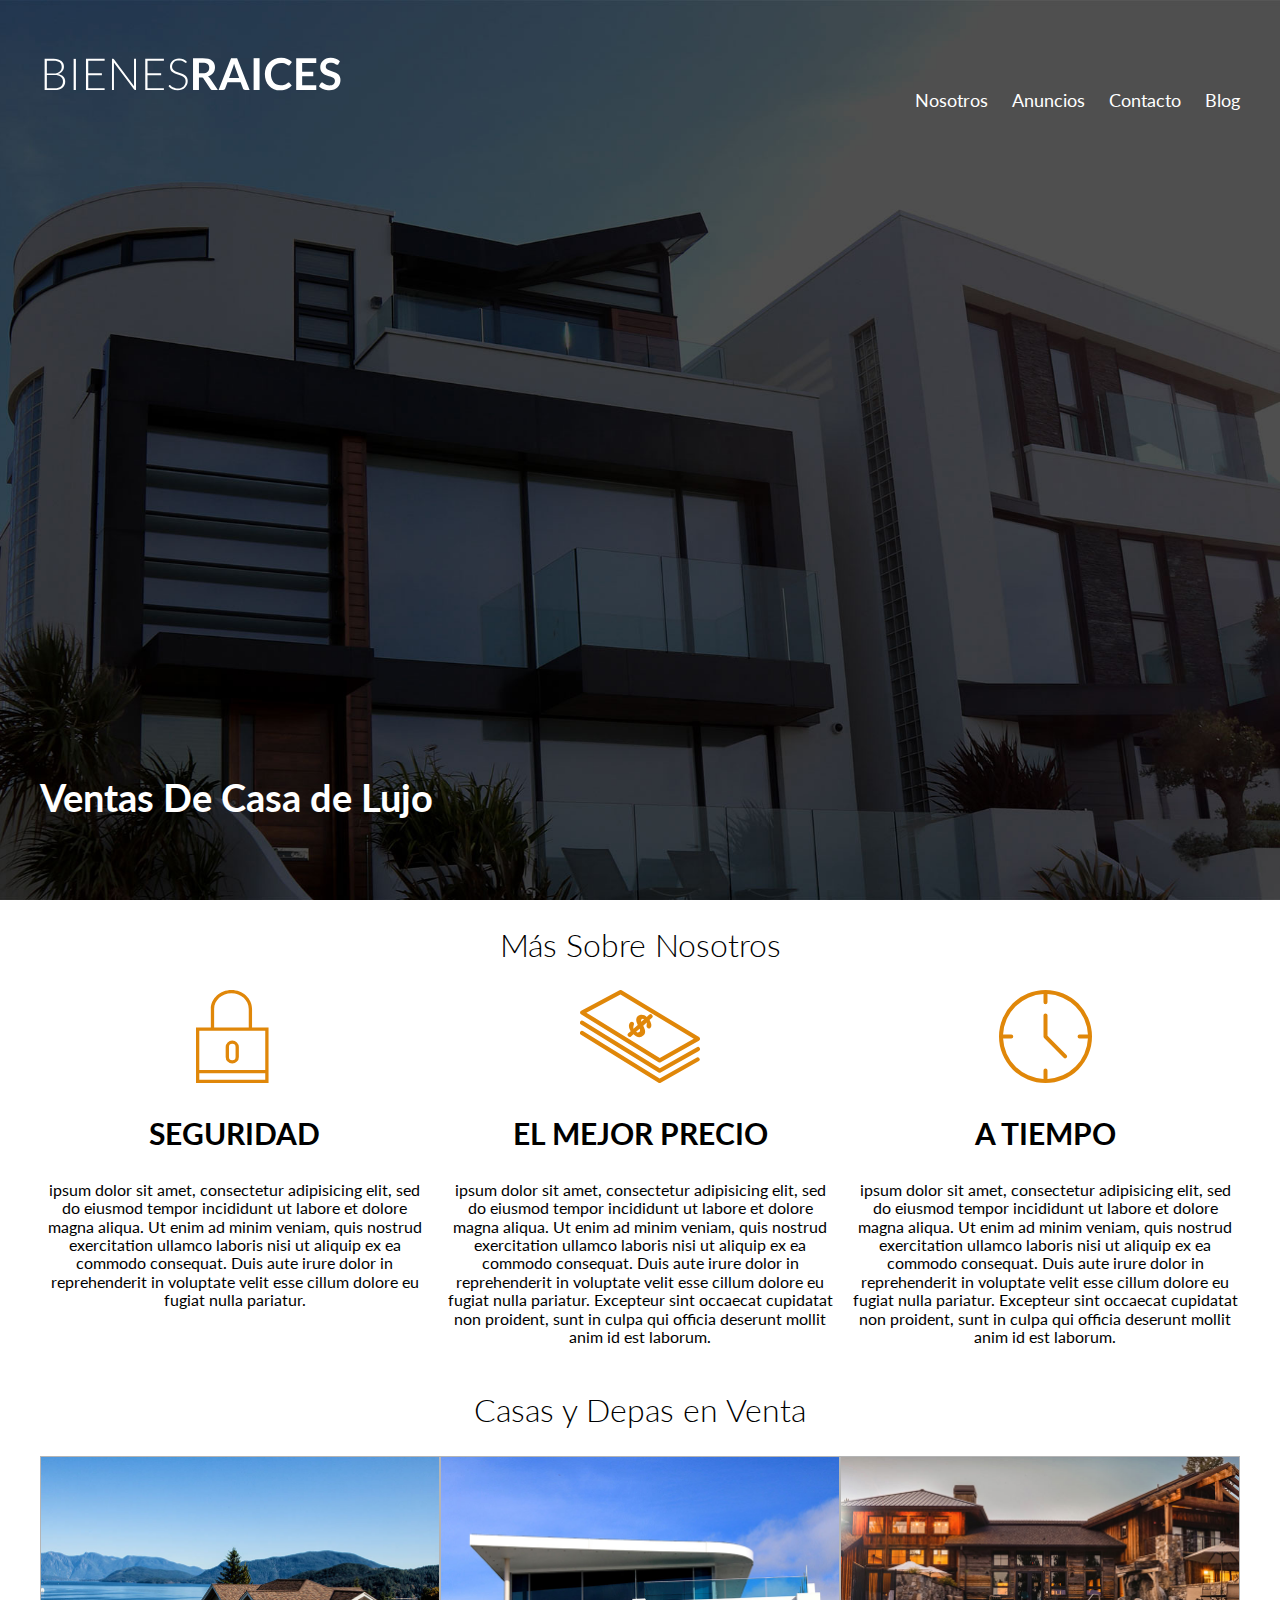
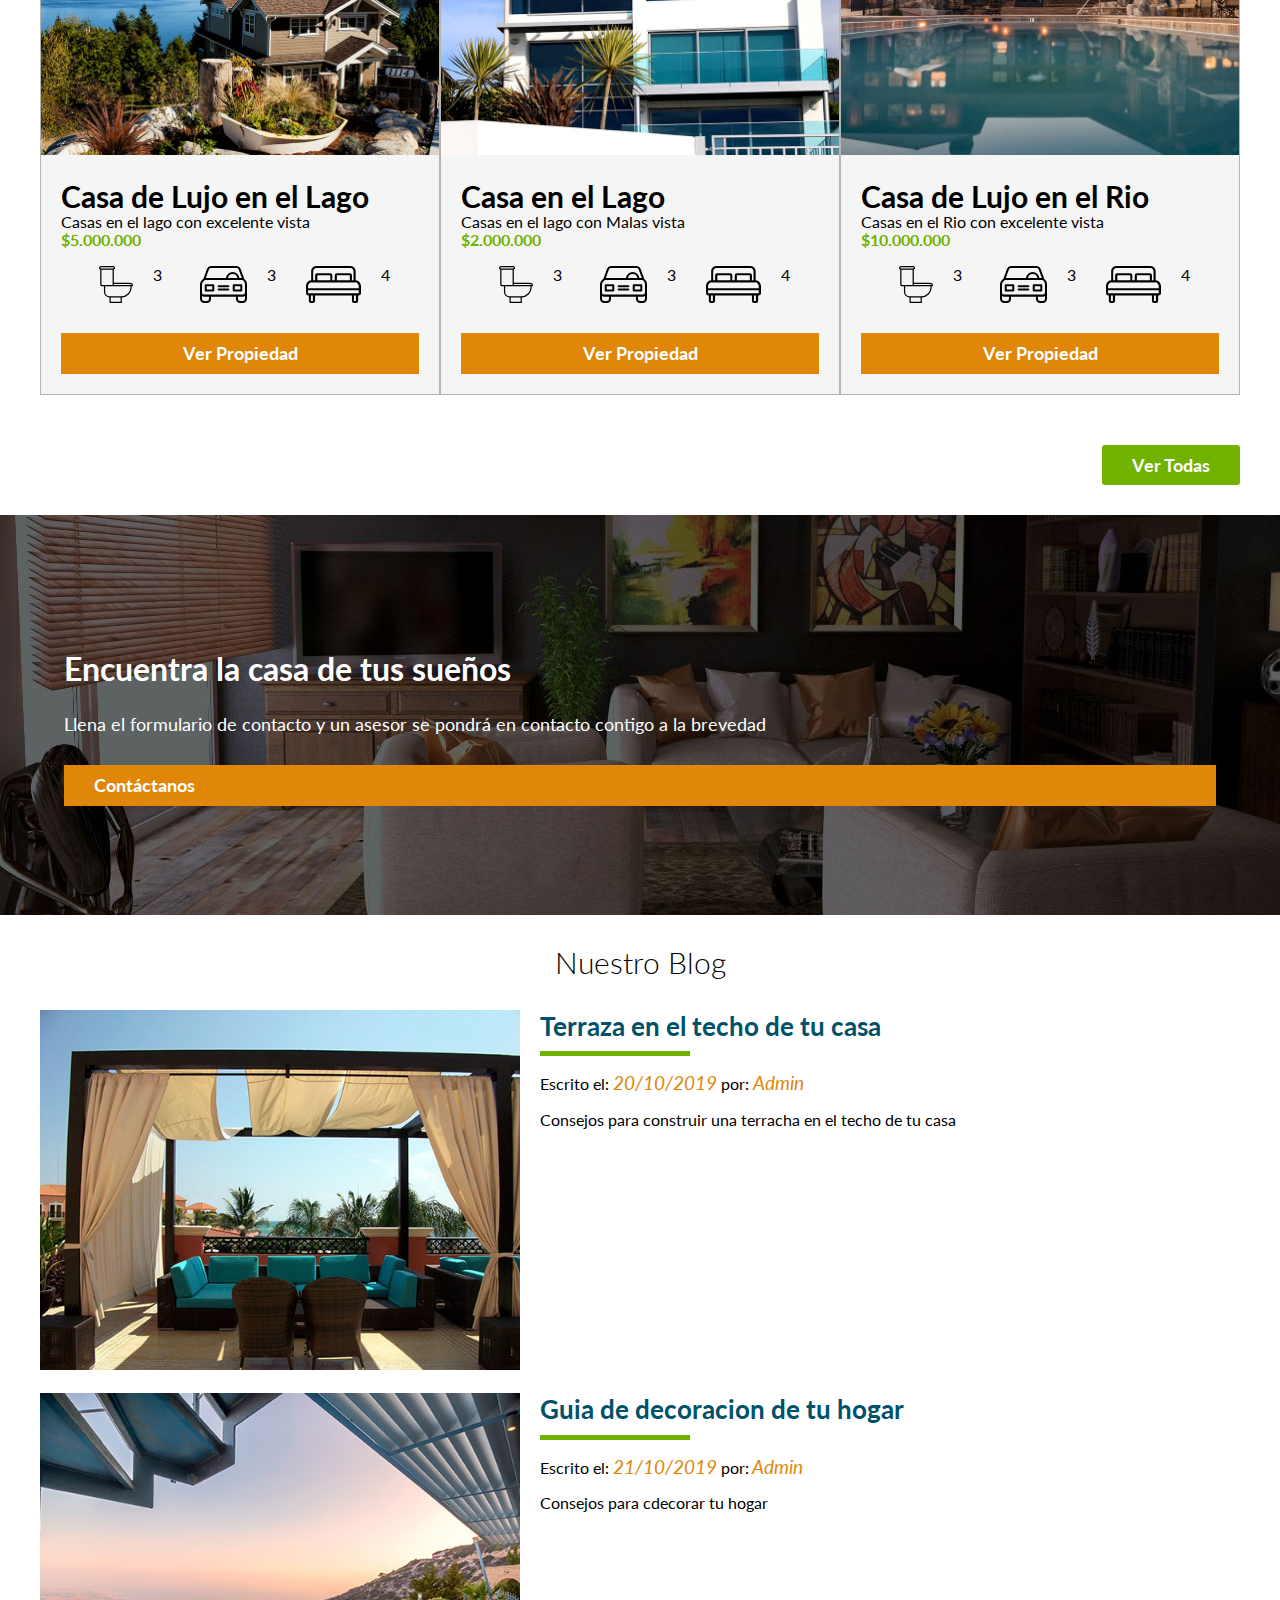
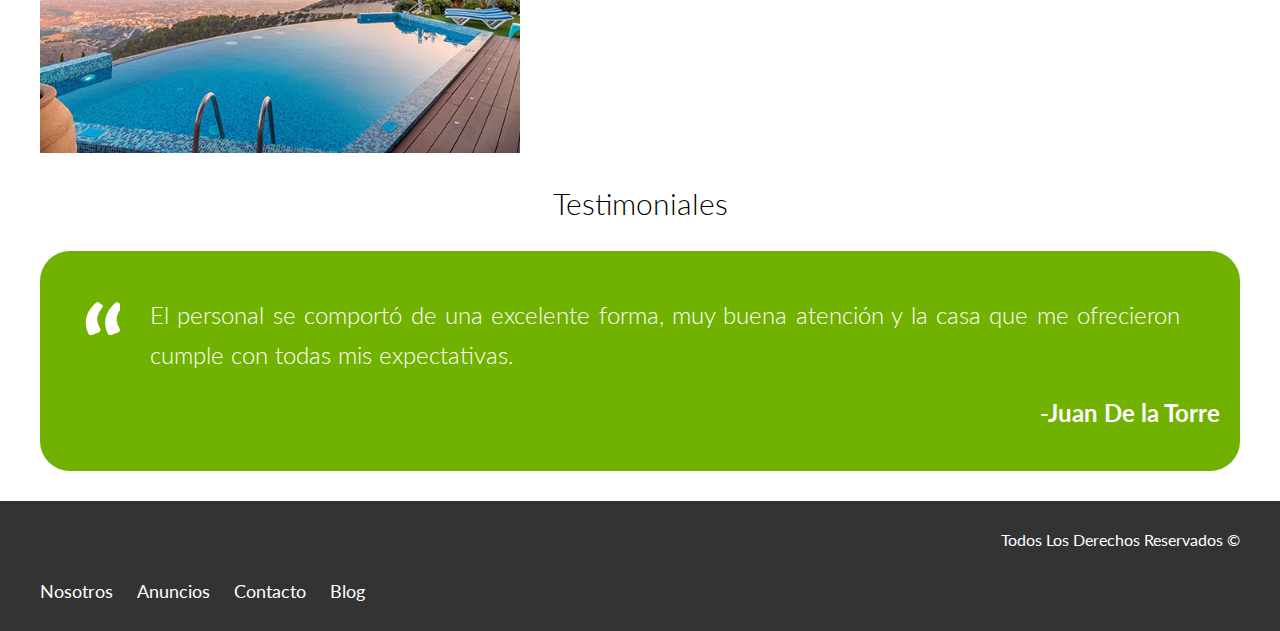
<file: Proyect One/index.html>
<!DOCTYPE html>
<html>
<head>
	<title> Bienes Raices </title>
	<link rel="preconnect" href="https://fonts.gstatic.com">
	<link href="https://fonts.googleapis.com/css2?family=Lato:wght@300;400;700;900&display=swap" rel="stylesheet">
	<link rel="stylesheet" type="text/css" href="css/normalize.css">
	<link rel="stylesheet" type="text/css" href="css/style.css">
</head>
<body>
	<header class="site-header inicio">  
		<div class="contenedor contenido-header">
			<div class="barra"> 				
				<a href="/">
				<img src="img/logo.svg"> 
				</a>

				<div class="mobile-menu">
					<a href="#navegacion">
						<img src="img/barras.svg" alt="">
					</a>
				</div>
				
				<nav id="navegacion" class="navegacion">
					<a href="nosotros.html">Nosotros</a>
					<a href="anuncios.html">Anuncios</a> 
					<a href="contacto.html">Contacto</a>
					<a href="blog.html">Blog</a>
				</nav>
			</div>

			<h1> Ventas De Casa de Lujo </h1>
		</div>
	</header>

	<section class="contenedor seccion">
		
		<h2 class="fw-300 centrar-texto">Más Sobre Nosotros</h2>	

		<div class="icono-SobreNosotros">
			<div class="icono">
				<img src="img/icono1.svg">
				<h3>Seguridad</h3>
				<p>ipsum dolor sit amet, consectetur adipisicing elit, sed do eiusmod
				tempor incididunt ut labore et dolore magna aliqua. Ut enim ad minim veniam,
				quis nostrud exercitation ullamco laboris nisi ut aliquip ex ea commodo
				consequat. Duis aute irure dolor in reprehenderit in voluptate velit esse
				cillum dolore eu fugiat nulla pariatur.</p> 
			</div>

			<div class="icono">
				<img src="img/icono2.svg">
				<h3>El Mejor Precio</h3>
				<p>ipsum dolor sit amet, consectetur adipisicing elit, sed do eiusmod
				tempor incididunt ut labore et dolore magna aliqua. Ut enim ad minim veniam,
				quis nostrud exercitation ullamco laboris nisi ut aliquip ex ea commodo
				consequat. Duis aute irure dolor in reprehenderit in voluptate velit esse
				cillum dolore eu fugiat nulla pariatur. Excepteur sint occaecat cupidatat non
				proident, sunt in culpa qui officia deserunt mollit anim id est laborum.</p> 
			</div>

			<div class="icono">
				<img src="img/icono3.svg">
				<h3>A Tiempo</h3>
				</p>ipsum dolor sit amet, consectetur adipisicing elit, sed do eiusmod
				tempor incididunt ut labore et dolore magna aliqua. Ut enim ad minim veniam,
				quis nostrud exercitation ullamco laboris nisi ut aliquip ex ea commodo
				consequat. Duis aute irure dolor in reprehenderit in voluptate velit esse
				cillum dolore eu fugiat nulla pariatur. Excepteur sint occaecat cupidatat non
				proident, sunt in culpa qui officia deserunt mollit anim id est laborum.</p> 
			</div>			
		</div>

	</section>

	<main class="contenedor seccion">
		<h2 class="fw-300 centrar-texto">Casas y Depas en Venta</h2>
		
		<div class="contenedor-anuncios">
			<div class="anuncio">
				<img src="img/anuncio1.jpg">	
				<div class="contenido-anuncio">
					<h3>Casa de Lujo en el Lago</h3>
						<p>Casas en el lago con excelente vista</p>
						<p class="precio">$5.000.000</p>
						<ul class="iconos-caracteristicas">
						<li>
							<img src="img/icono_wc.svg">
							<p>3</p>
						</li>
						<li>
							<img src="img/icono_estacionamiento.svg">
							<p>3</p>
						</li>
						<li>
							<img src="img/icono_dormitorio.svg">
							<p>4</p>
						</li>	
					</ul>
						<a href="anuncio.html" class="boton boton-amarillo d-block">Ver Propiedad</a>
				</div>
			</div>

			<div class="anuncio">
				<img src="img/anuncio2.jpg">
				<div class="contenido-anuncio">
					<h3>Casa en el Lago</h3>
						<p>Casas en el lago con Malas vista</p>
						<p class="precio">$2.000.000</p>
						<ul class="iconos-caracteristicas">
						<li>
							<img src="img/icono_wc.svg">
							<p>3</p>
						</li>
						<li>
							<img src="img/icono_estacionamiento.svg">
							<p>3</p>
						</li>
						<li>
							<img src="img/icono_dormitorio.svg">
							<p>4</p>
						</li>	
					</ul>
						<a href="anuncio.html" class="boton boton-amarillo d-block" >Ver Propiedad</a>
				</div>
			</div>

			<div class="anuncio">
				<img src="img/anuncio3.jpg">
				<div class="contenido-anuncio">
					<h3>Casa de Lujo en el Rio</h3>
					<p>Casas en el Rio con excelente vista</p>
					<p class="precio">$10.000.000</p>
					
					<ul class="iconos-caracteristicas">
						<li>
							<img src="img/icono_wc.svg">
							<p>3</p>
						</li>
						<li>
							<img src="img/icono_estacionamiento.svg">
							<p>3</p>
						</li>
						<li>
							<img src="img/icono_dormitorio.svg">
							<p>4</p>
						</li>	
					</ul>
					<a href="anuncio.html" class="boton boton-amarillo d-block">Ver Propiedad</a>
				</div>
			</div>
		</div>

		<div class="ver-todas">
			<a href="#" class="boton boton-verde">Ver Todas</a>
		</div>
	</main>

	<section class="imagen-contacto">
		<div class="contenedor contenido-contacto">
			<h2> Encuentra la casa de tus sueños </h2>
				<p>Llena el formulario de contacto y un asesor se pondrá en contacto contigo a la brevedad</p>
				<a href="contacto.html" class="boton boton-amarillo">Contáctanos</a>
		</div>
	</section>

	<div class="seccion-inferior contenedor seccion">
		<section class="blog">
			<h3 class="centrar-texto fw-300">Nuestro Blog</h3>

			<article class="entrada-blog">

				<div class="imagen">
					<img src="img/blog1.jpg">
				</div>

				<div class="texto-entrada">
					<a href="entrada.html">
						<h4>Terraza en el techo de tu casa</h4>
					</a>
						<p>Escrito el:<span> 20/10/2019 </span>por: <span>Admin</span></p>
						<p>Consejos para construir una terracha en el techo de tu casa</p>
				</div>
			</article>

			<article class="entrada-blog">

				<div class="imagen">
					<img src="img/blog2.jpg">
				</div>

				<div class="texto-entrada">
					<a href="entrada.html">
						<h4>Guia de decoracion de tu hogar</h4>
					</a>
						<p>Escrito el: <span> 21/10/2019 </span> por:<span> Admin </span></p>
						<p>Consejos para cdecorar tu hogar</p>
				</div>
			</article>
		</section>

		<section class="testimoniales">
			<h3 class="centrar-texto fw-300">Testimoniales</h3>
			<div class="testimonial">
				<blockquote>
					El personal se comportó de una excelente forma, muy buena atención
				 	y la casa que me ofrecieron cumple con todas mis expectativas. 
				</blockquote>
				<p>-Juan De la Torre</p>
			</div>
		</section>
	</div>

	<footer class="site-footer seccion">
		<div class="contenedor contenedor-footer">
			<nav class="navegacion">
				<a href="nosotros.html">Nosotros</a>
				<a href="anuncios.html">Anuncios</a> 
				<a href="contacto.html">Contacto</a>
				<a href="blog.html">Blog</a>
			</nav>
			<p class="copy">Todos Los Derechos Reservados &copy;</p>
		</div>
		
	</footer>
</body>
</html>
</file>
<file: Proyect One/css/style.css>
html {
	box-sizing: border-box;
	font-size: 62.5%;

}
*, *:before, *:after {
  box-sizing: inherit;
}
body {
	font-family: 'Lato', sans-serif;
	font-size: 1.6rem;
}
	/* GLOBALES */

img {
	max-width: 100%;
}
.contenedor {
	width: 95%;
	max-width: 120rem;
 	margin: 0 auto 0 auto;
}
h1 {
	font-size: 3.8rem;	
}
h2 {
	font-size: 3.2rem;	
}
h3 {
	font-size: 3rem;	
}
h4 {
	font-size: 2.6rem;	
}
	/* Utilidades */
.seccion {
	margin-top: 2rem;
	margin-bottom: 3rem; 
	
}
.fw-300 {
	font-weight: 300;
}
.centrar-texto{
	text-align: center;	
}
.d-block{
	display: block!important;
}
.contenido-centrado{
	max-width: 800px;
}

/* BOTONES */
.boton {
	color: #ffffff;
	font-weight: 700;
	text-decoration: none;
	font-size: 1.8rem;
	padding: 1rem 3rem;
	margin-top: 3rem;
	display: inline-block;
	text-align: center;
	border: none;
	display: block;
	flex: 0 0 100%;
}	
@media (min-width: 768px) { 
	.boton {
		display: flex;
		flex: 0 0 auto;
	}
}
.boton:hover {
	cursor: pointer;
}
.boton-amarillo {
	background-color: #e08709;	
}	
.boton-verde {
	background-color: #71b100;
	border-radius: .3rem;
}	
	/* HEADER */

.site-header {
	background: #333333;
	padding: 1rem 0 3rem 0;
}
.site-header.inicio {
	background-image:  url(../img/header.jpg);   
	background-position: center center;
	background-size: cover;
	height: 100vh;
	min-height: 60rem;
}
.contenido-header {
	height: 100%;
	display: flex;
	flex-direction: column;
	justify-content: space-between;
	text-align: center;
}
@media (min-width: 768px) { 
	.contenido-header{
		text-align: left;
	}
}
.contenido-header h1 {
	color: white;
	padding-bottom: 2.5rem;
}
.barra {
	padding-top: 3rem;
}
@media (min-width: 768px) { 
	.barra {
	display: flex;
	justify-content: space-between;
	align-items: center;
	}
}

	/* Navegacion */
.navegacion a {
	color: white;
	text-decoration: none;
	font-size: 2.2rem;
	display: block;
	margin-top: 5rem;
}
.navegacion a:first-of-type {
	margin-top: 10rem;
}
@media (min-width: 768px) { 
	.navegacion a{
		display: inline-block;
		font-size: 1.8rem;
		margin-right: 2rem;
		padding-top: 0rem;
	}
	.navegacion a:last-of-type {
		margin: 0;
	}
	.navegacion a:first-of-type {
		margin-top: 0rem;
	}
}
.navegacion a:hover {
	color: #71b100;
}

.mobile-menu img{
	width: 5rem;
}
@media (min-width: 768px) { 
	.mobile-menu {
		display: none;
	}
}

.navegacion {
	display: none;
}
@media (min-width: 768px) { 
	.navegacion {
		display: block;
	}
}

.navegacion:target {
	display: block;
}
@media (min-width: 768px) { 
	.icono-SobreNosotros{
		display: flex;
		justify-content: space-between;
	}
}

.icono{
	text-align: center;
}

@media (min-width: 768px) { 
	.icono {
		flex-basis: calc(33.3% - 1rem);
	}
}
.icono h3 {
	text-transform: uppercase;
}

/* Anuncios */

@media (min-width: 768px) { 
	.contenedor-anuncios {
		display: flex;
		justify-content: space-between;
		flex-wrap: wrap;
	}
}

.anuncio {
	flex-shrink: 0;
	flex: calc(33.3% - 1rem);
	border-style: solid;
	border-color: #b5b5b5;
	border-width: 1px;
	background: #f5f5f5;
	margin-bottom: 2rem;
}
@media (min-width: 768px) { 
	.anuncio {
			flex: calc(33.3% - 1rem);
	}
}
.contenido-anuncio {
	padding: 2rem;
}
.contenido-anuncio h3, .contenido-anuncio p{
	margin: 0;
}
.precio {
	color: #71b100;
	font-weight: 700;
}
.iconos-caracteristicas {
	list-style: none;
	padding: 0;
	display: flex;
	justify-content: space-evenly;
	max-width: 500px;
	flex: 1;
}
.iconos-caracteristicas li {
	display: flex;
}
.iconos-caracteristicas li img {
margin-right: 2rem;
}

.ver-todas {
	display: flex;
	justify-content: flex-end;
}

/* COntacto Home */

.imagen-contacto {
	background: url(../img/encuentra.jpg);
	background-position: center; 
	height: 40rem;
	display: flex;
	align-items: center;
}
.contenido-contacto {
	flex: 0 0 90%;
	color: white;
}
.contenido-contacto p {
	font-size: 1.8rem;
}

/* seccion inferior */
@media (min-width: ) { 
	.seccion-inferior {
		display: flex;
		justify-content: space-between;
	}
	.seccion-inferior .blog {
		flex-basis: 60%;
	}
	.seccion-inferior .testimoniales {
		flex-basis: calc(40% - 2rem);
	}
}

.entrada-blog {
	display: flex;
	justify-content: space-between;
	margin-bottom: 2rem;
}

.entrada-blog .imagen {
	flex-basis: 40%;
}
.entrada-blog:last-of-type {
	margin-bottom: 0;
}
.texto-entrada a {
	color: #00526b;
	text-decoration: none;
}
.entrada-blog .texto-entrada {
	flex-basis: calc(60% - 2rem);
}
.texto-entrada h4 {
	margin: 0;
	line-height: 1.3;
}
.texto-entrada h4::after {
	content: '';
	display: block;
	width: 15rem;
	height: .5rem;
	background-color: #71b100;
	margin-top: .8rem;
}
.texto-entrada span {
	color: #e08709;
	font-size: calc(100% + 20%);
	font-style: italic;
}

/* testimonial */
.testimonial {
	background-color: #71b100;
	font-size: 2.4rem;
	padding: 2rem;
	color: white;
	border-radius: 3rem;
}
.testimonial p {
	text-align: right;
	font-weight: 700;
}
.testimonial blockquote::before {
	content: '';
	background: url(../img/comilla.svg); 
	width: 4rem;
	height: 4rem;
	display: block;
	position: absolute;
	left: -2rem;
}
.testimonial blockquote{
	position: relative;
	padding-left: 5rem;
	font-weight: 300;
	text-align: justify;
	line-height: 4rem;	
}
/* FOOTER */
.site-footer {
	background-color: #333333;
	margin-bottom: 0;
}
.copy {
	margin: 0;
	color: white;
}
.contenedor-footer {
	padding: 3rem 0;
	display: flex;
	justify-content: space-between;
}

/*INTERNAS*/

.contenido-nosotros {
	display: grid;
	grid-template-columns: 50% 50%;
	grid-column-gap: 2rem;

}
.texto-nosotros blockquote {
	font-weight: 900;
	font-size: 2rem;
	margin: 0;
	padding: 3rem 0;
}

.resumen-propiedad {
	display: flex;
	justify-content: space-between;
	align-items: center;
}


/* CONTACTO */
form p {
	font-size: 1.35rem;
	color: #333333;
	margin-top: 2rem;
}
legend {
	font-size: 2.4rem;
	color: #333333;
}
label {
	font-weight: 700;
	display: block;
}
input:not([type="submit"]), textarea, select{
	padding: 1rem;
	display: block;
	width: 100%;
	background:  #e1e1e1;
	border: none;
	border-radius: 0.5rem;
}
input:[type="radio"]{
	width: auto;
}
.cursor:hover {
	cursor: pointer;
}
select{
	-webkit-appearance: none;
	appearance: none;
}
textarea {
	height: 20rem;
}
.forma-contacto {
	max-width: 25rem;
	display: flex;
	justify-content: space-between;
	align-items: center;
}
</file>
